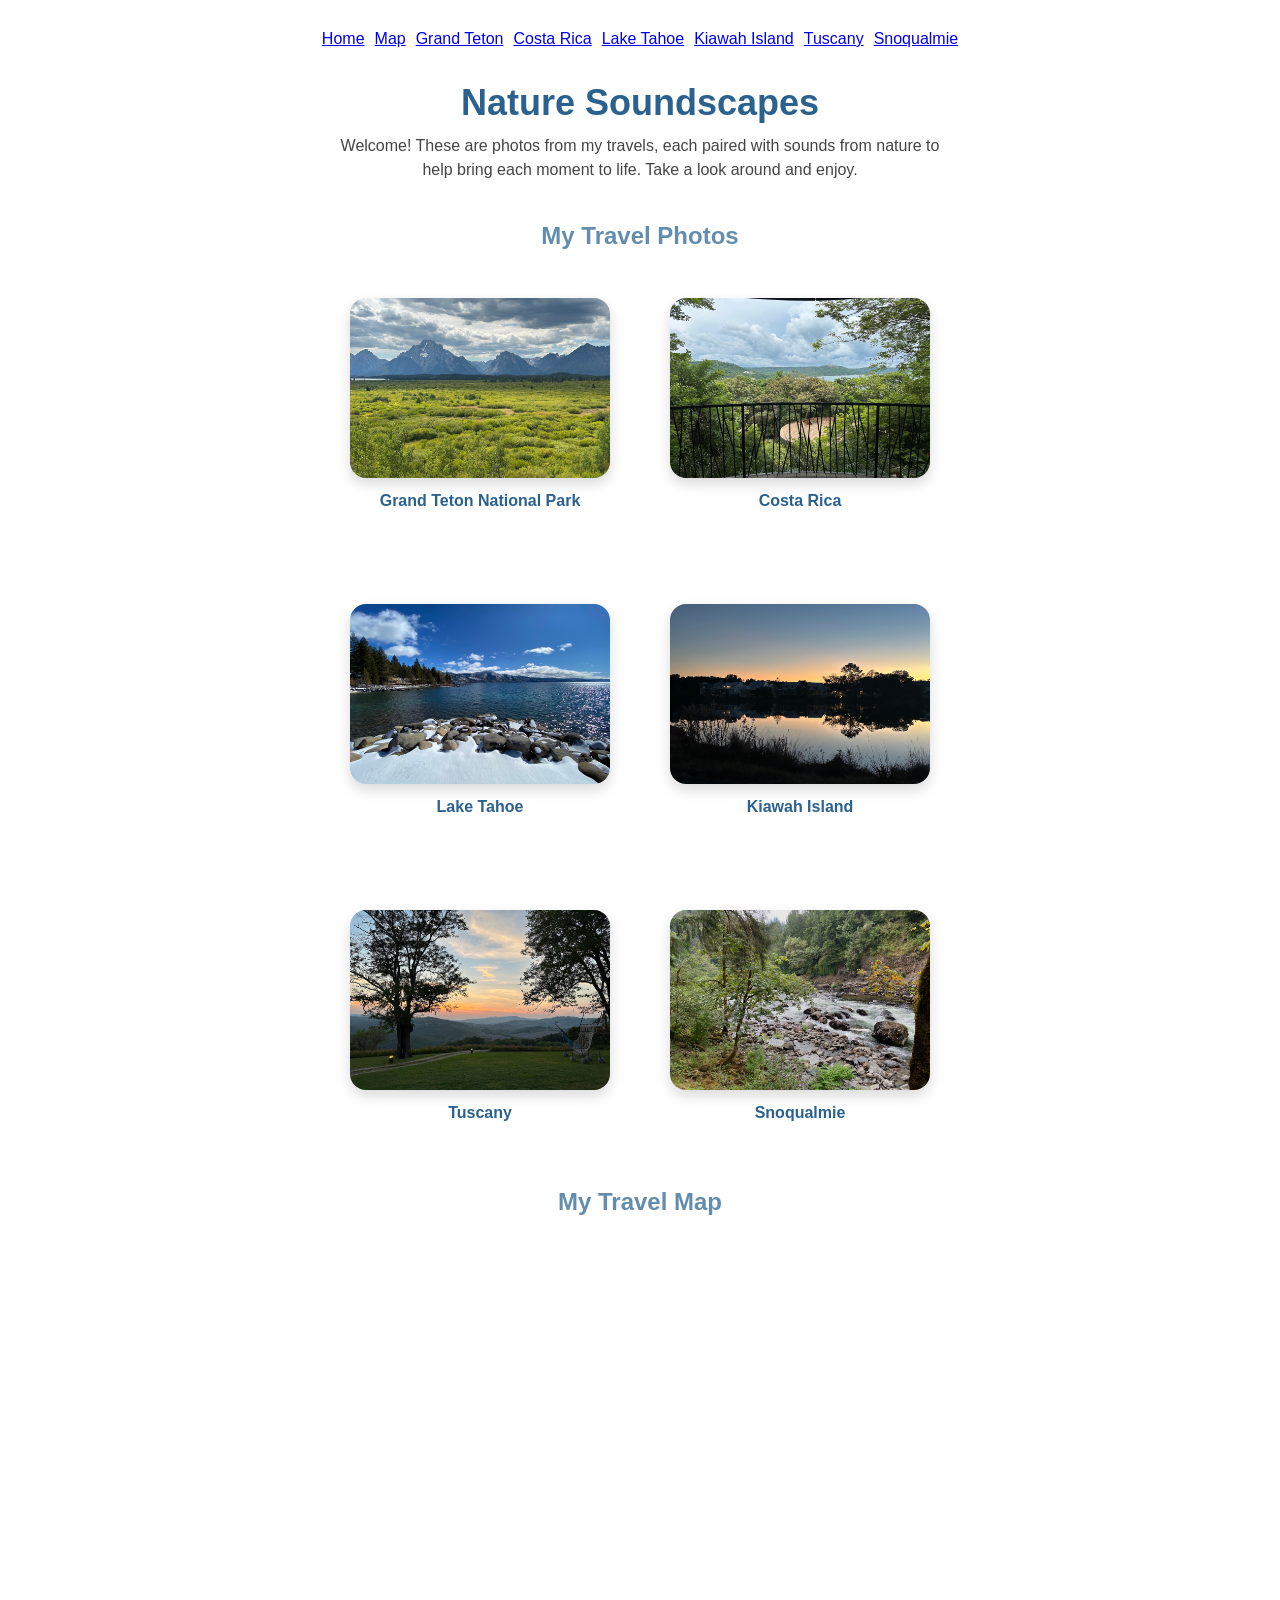
<file: Index.html>
<!DOCTYPE html>
<html>

<head>
  <title>Nature Soundscapes</title>
  <link rel="stylesheet" href="Main Page CSS1.css">
  <link rel="icon" type="image/x-icon" href="favicon.ico">
</head>

<body>

  <div class="topnav">

  <a class="active" href="#home">Home</a>
  
  <a href="#map">Map</a>

  <a href="#" onclick="openPopup(
    'Grand Teton National Park',
    'Jackson.jpg',
    'The Tetons are one of the youngest mountain ranges in North America. The mountains rise straight up from the valley with no foothills. The park is home to wildlife like moose, bears, elk, and wolves. Many of the lakes and sharp peaks were formed by glaciers. It’s a great place for stargazing because there’s very little light pollution.',
    'Jackson.wav'
  )">
    Grand Teton
  </a>

  <a href="#" onclick="openPopup(
    'Costa Rica',
    'Costa Rica.jpg',
    'Costa Rica is known for its rainforests, beaches, and incredible biodiversity. It has over 500,000 species of animals and plants which is about 5% of the world’s total. The country has many active and dormant volcanoes. About 25% of the land is protected in national parks and reserves. Costa Rica is famous for its motto “Pura Vida.”',
    'Liberia.wav'
  )">
    Costa Rica
  </a>

  <a href="#" onclick="openPopup(
    'Lake Tahoe',
    'Tahoe.jpg',
    'Lake Tahoe is one of the deepest lakes in the United States. It’s famous for its incredibly clear blue water. The lake sits high in the mountains along the California–Nevada border. It’s a popular spot for skiing in winter and swimming in summer. The area is surrounded by pine forests and hiking trails.',
    'Tahoe.wav'
  )">
    Lake Tahoe
  </a>

  <a href="#" onclick="openPopup(
    'Kiawah Island',
    'Charleston.jpg',
    'Sea islands near Charleston known for beaches, wildlife, and peaceful nature.',
    'Charleston.wav'
  )">
    Kiawah Island
  </a>

  <a href="#" onclick="openPopup(
    'Tuscany',
    'Italy.jpg',
    'Tuscany is known for rolling hills, vineyards, and historic cities like Florence. It produces famous wines like Chianti. Many Renaissance artists came from this region. It is also known for traditional Italian food and olive oil.',
    'Tuscany.wav'
  )">
    Tuscany
  </a>

  <a href="#" onclick="openPopup(
    'Snoqualmie',
    'Snoqualmie.jpg',
    'Snoqualmie is in the Cascade Mountains and is famous for Snoqualmie Falls. The area has lush forests, rain, and scenic hiking trails. It is a popular photography and nature spot in Washington.',
    'Snoqualmie.wav'
  )">
    Snoqualmie
  </a>

</div>

<header>
  <h1 class="title">Nature Soundscapes</h1>
  <p class="intro">
    Welcome! These are photos from my travels, each paired with sounds from nature
    to help bring each moment to life. Take a look around and enjoy.
  </p>
</header>

<main>
<h2 class="subtitle">My Travel Photos</h2>

<section class="gallery">

<div class="row">

<div class="photo-card">
<img class="photo" src="Jackson.jpg"
onclick="openPopup('Grand Teton National Park','Jackson.jpg','Look at the amazing Teton Mountains!  The Tetons are one of the youngest mountain ranges in North America. The mountains rise straight up from the valley with no foothills. The park is home to wildlife like moose, bears, elk, and wolves. Many of the lakes and sharp peaks were formed by glaciers. It’s a great place for stargazing because there’s very little light pollution.','Jackson.wav')">
<p class="caption">Grand Teton National Park</p>
</div>

<div class="photo-card">
<img class="photo" src="Costa Rica.jpg"
onclick="openPopup('Costa Rica','Costa Rica.jpg','Enjoy the rainforest of Liberia. Costa Rica is known for its rainforests, beaches, and incredible biodiversity. It has over 500,000 species of animals and plants which is about 5% of the world’s total. The country has many active and dormant volcanoes. About 25% of the land is protected in national parks and reserves. Costa Rica is famous for its motto “Pura Vida,” meaning “pure life” or enjoying life.','Liberia.wav')">
<p class="caption">Costa Rica</p>
</div>

</div>


<div class="row">

<div class="photo-card">
<img class="photo" src="Tahoe.jpg"
onclick="openPopup('Lake Tahoe','Tahoe.jpg','Relax with the lake waves and snowy beach. Lake Tahoe is one of the deepest lakes in the United States. It’s famous for its incredibly clear blue water. The lake sits high in the mountains along the California–Nevada border. It’s a popular spot for skiing in winter and swimming/boating in summer. The area is surrounded by pine forests and scenic hiking trails.','Tahoe.wav')">
<p class="caption">Lake Tahoe</p>
</div>

<div class="photo-card">
<img class="photo" src="Charleston.jpg"
onclick="openPopup('Kiawah Island','Charleston.jpg','Experience the sea islands just outside of Charleston','Charleston.wav')">
<p class="caption">Kiawah Island</p>
</div>

</div>


<div class="row">

<div class="photo-card">
<img class="photo" src="Italy.jpg"
onclick="openPopup('Tuscany','Italy.jpg','Look over the beautiful valleys of Tuscany. Tuscany is known for its rolling hills, vineyards, and beautiful countryside. It produces famous wines like Chianti. The region is home to historic cities like Florence, a center of Renaissance art. Many great artists like Leonardo da Vinci came from Tuscany. Tuscany is known for its simple, traditional food, like fresh pasta, bread, and olive oil dishes.','Tuscany.wav')">
<p class="caption">Tuscany</p>
</div>

<div class="photo-card">
<img class="photo" src="Snoqualmie.jpg"
onclick="openPopup('Snoqualmie','Snoqualmie.jpg','View the lovely landscapes of Washington. It’s located in the Cascade Mountains in Washington state. It’s famous for the powerful Snoqualmie Falls, a 268-foot waterfall. The area has a historic railroad and scenic train rides. The region gets lots of rain and lush green forests year-round. It’s a popular spot for hiking, nature views, and photography.','Snoqualmie.wav')">
<p class="caption">Snoqualmie</p>
</div>

</div>

</section>
</main>


<div id="popup" class="popup">

<div class="popup-content">

<span class="close" onclick="closePopup()">&times;</span>

<h2 id="popup-title"></h2>

<img id="popup-image" class="popup-photo">

<p id="popup-text"></p>

<audio id="popup-audio" controls loop>
<source id="popup-audio-source" src="" type="audio/wav">
</audio>

</div>

</div>

<section id="map">

  <h2 class="subtitle">My Travel Map</h2>

  <iframe
    src="https://www.google.com/maps/d/embed?mid=1DFdwtVyTe9rvk0j35uMjtyq1SfKGRxg&ehbc=2E312F&noprof=1"
    width="100%"
    height="500"
    style="border:0;"
    loading="lazy">
  </iframe>

</section>

<script>

function openPopup(title,image,text,audio){

document.getElementById("popup-title").innerText = title;

document.getElementById("popup-image").src = image;

document.getElementById("popup-text").innerText = text;

document.getElementById("popup-audio-source").src = audio;

document.getElementById("popup-audio").load();

document.getElementById("popup").style.display = "flex";

}

function closePopup(){

document.getElementById("popup").style.display = "none";

document.getElementById("popup-audio").pause();

}

</script>
</file>
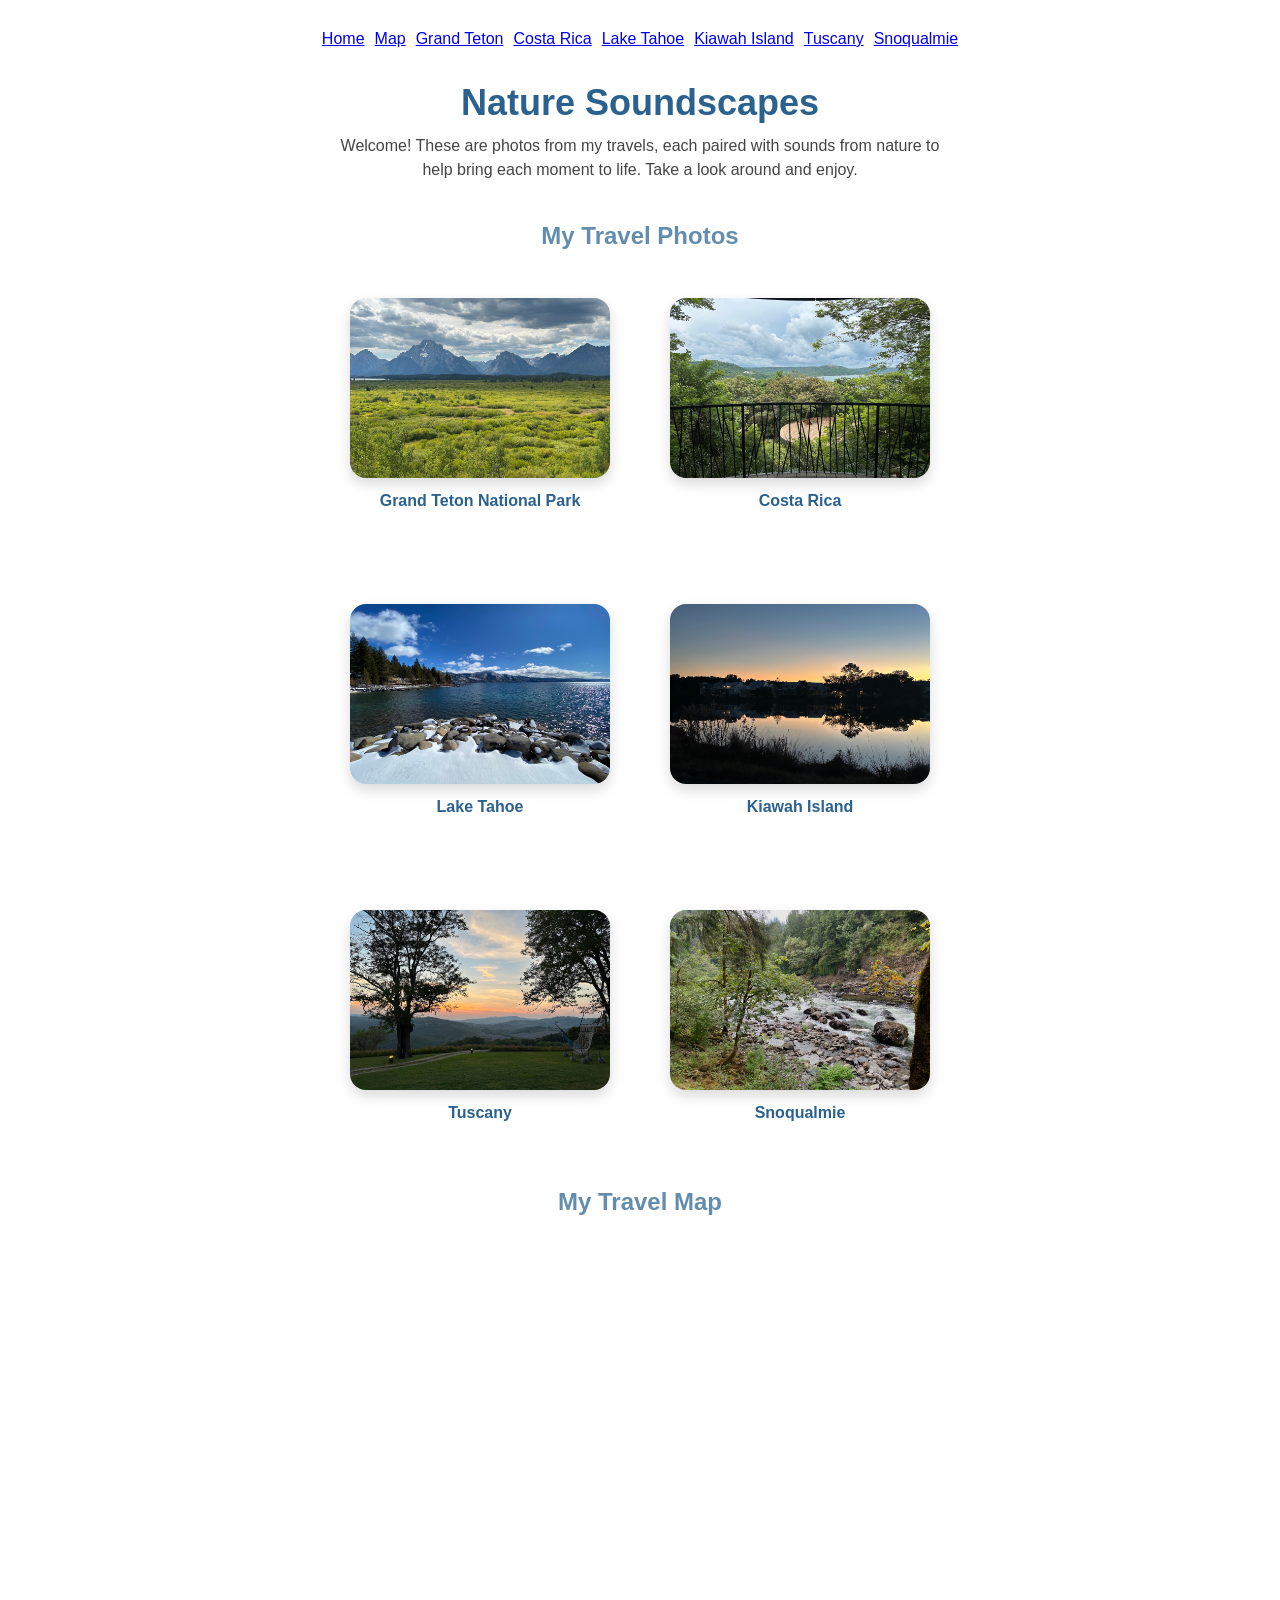
<file: index.html>
<!DOCTYPE html>
<html>

<head>
  <title>Nature Soundscapes</title>
  <link rel="stylesheet" href="Main Page CSS1.css">
  <link rel="icon" type="image/x-icon" href="favicon.ico">
</head>

<body>

  <div class="topnav">

  <a class="active" href="#home">Home</a>
  
  <a href="#map">Map</a>

  <a href="#" onclick="openPopup(
    'Grand Teton National Park',
    'Jackson.jpg',
    'The Tetons are one of the youngest mountain ranges in North America. The mountains rise straight up from the valley with no foothills. The park is home to wildlife like moose, bears, elk, and wolves. Many of the lakes and sharp peaks were formed by glaciers. It’s a great place for stargazing because there’s very little light pollution.',
    'Jackson.wav'
  )">
    Grand Teton
  </a>

  <a href="#" onclick="openPopup(
    'Costa Rica',
    'Costa Rica.jpg',
    'Costa Rica is known for its rainforests, beaches, and incredible biodiversity. It has over 500,000 species of animals and plants which is about 5% of the world’s total. The country has many active and dormant volcanoes. About 25% of the land is protected in national parks and reserves. Costa Rica is famous for its motto “Pura Vida.”',
    'Liberia.wav'
  )">
    Costa Rica
  </a>

  <a href="#" onclick="openPopup(
    'Lake Tahoe',
    'Tahoe.jpg',
    'Lake Tahoe is one of the deepest lakes in the United States. It’s famous for its incredibly clear blue water. The lake sits high in the mountains along the California–Nevada border. It’s a popular spot for skiing in winter and swimming in summer. The area is surrounded by pine forests and hiking trails.',
    'Tahoe.wav'
  )">
    Lake Tahoe
  </a>

  <a href="#" onclick="openPopup(
    'Kiawah Island',
    'Charleston.jpg',
    'Sea islands near Charleston known for beaches, wildlife, and peaceful nature.',
    'Charleston.wav'
  )">
    Kiawah Island
  </a>

  <a href="#" onclick="openPopup(
    'Tuscany',
    'Italy.jpg',
    'Tuscany is known for rolling hills, vineyards, and historic cities like Florence. It produces famous wines like Chianti. Many Renaissance artists came from this region. It is also known for traditional Italian food and olive oil.',
    'Tuscany.wav'
  )">
    Tuscany
  </a>

  <a href="#" onclick="openPopup(
    'Snoqualmie',
    'Snoqualmie.jpg',
    'Snoqualmie is in the Cascade Mountains and is famous for Snoqualmie Falls. The area has lush forests, rain, and scenic hiking trails. It is a popular photography and nature spot in Washington.',
    'Snoqualmie.wav'
  )">
    Snoqualmie
  </a>

</div>

<header>
  <h1 class="title">Nature Soundscapes</h1>
  <p class="intro">
    Welcome! These are photos from my travels, each paired with sounds from nature
    to help bring each moment to life. Take a look around and enjoy.
  </p>
</header>

<main>
<h2 class="subtitle">My Travel Photos</h2>

<section class="gallery">

<div class="row">

<div class="photo-card">
<img class="photo" src="Jackson.jpg"
onclick="openPopup('Grand Teton National Park','Jackson.jpg','Look at the amazing Teton Mountains!  The Tetons are one of the youngest mountain ranges in North America. The mountains rise straight up from the valley with no foothills. The park is home to wildlife like moose, bears, elk, and wolves. Many of the lakes and sharp peaks were formed by glaciers. It’s a great place for stargazing because there’s very little light pollution.','Jackson.wav')">
<p class="caption">Grand Teton National Park</p>
</div>

<div class="photo-card">
<img class="photo" src="Costa Rica.jpg"
onclick="openPopup('Costa Rica','Costa Rica.jpg','Enjoy the rainforest of Liberia. Costa Rica is known for its rainforests, beaches, and incredible biodiversity. It has over 500,000 species of animals and plants which is about 5% of the world’s total. The country has many active and dormant volcanoes. About 25% of the land is protected in national parks and reserves. Costa Rica is famous for its motto “Pura Vida,” meaning “pure life” or enjoying life.','Liberia.wav')">
<p class="caption">Costa Rica</p>
</div>

</div>


<div class="row">

<div class="photo-card">
<img class="photo" src="Tahoe.jpg"
onclick="openPopup('Lake Tahoe','Tahoe.jpg','Relax with the lake waves and snowy beach. Lake Tahoe is one of the deepest lakes in the United States. It’s famous for its incredibly clear blue water. The lake sits high in the mountains along the California–Nevada border. It’s a popular spot for skiing in winter and swimming/boating in summer. The area is surrounded by pine forests and scenic hiking trails.','Tahoe.wav')">
<p class="caption">Lake Tahoe</p>
</div>

<div class="photo-card">
<img class="photo" src="Charleston.jpg"
onclick="openPopup('Kiawah Island','Charleston.jpg','Experience the sea islands just outside of Charleston','Charleston.wav')">
<p class="caption">Kiawah Island</p>
</div>

</div>


<div class="row">

<div class="photo-card">
<img class="photo" src="Italy.jpg"
onclick="openPopup('Tuscany','Italy.jpg','Look over the beautiful valleys of Tuscany. Tuscany is known for its rolling hills, vineyards, and beautiful countryside. It produces famous wines like Chianti. The region is home to historic cities like Florence, a center of Renaissance art. Many great artists like Leonardo da Vinci came from Tuscany. Tuscany is known for its simple, traditional food, like fresh pasta, bread, and olive oil dishes.','Tuscany.wav')">
<p class="caption">Tuscany</p>
</div>

<div class="photo-card">
<img class="photo" src="Snoqualmie.jpg"
onclick="openPopup('Snoqualmie','Snoqualmie.jpg','View the lovely landscapes of Washington. It’s located in the Cascade Mountains in Washington state. It’s famous for the powerful Snoqualmie Falls, a 268-foot waterfall. The area has a historic railroad and scenic train rides. The region gets lots of rain and lush green forests year-round. It’s a popular spot for hiking, nature views, and photography.','Snoqualmie.wav')">
<p class="caption">Snoqualmie</p>
</div>

</div>

</section>
</main>


<div id="popup" class="popup">

<div class="popup-content">

<span class="close" onclick="closePopup()">&times;</span>

<h2 id="popup-title"></h2>

<img id="popup-image" class="popup-photo">

<p id="popup-text"></p>

<audio id="popup-audio" controls loop>
<source id="popup-audio-source" src="" type="audio/wav">
</audio>

</div>

</div>

<section id="map">

  <h2 class="subtitle">My Travel Map</h2>

  <iframe
    src="https://www.google.com/maps/d/embed?mid=1DFdwtVyTe9rvk0j35uMjtyq1SfKGRxg&ehbc=2E312F&noprof=1"
    width="100%"
    height="500"
    style="border:0;"
    loading="lazy">
  </iframe>

</section>

<script>

function openPopup(title,image,text,audio){

document.getElementById("popup-title").innerText = title;

document.getElementById("popup-image").src = image;

document.getElementById("popup-text").innerText = text;

document.getElementById("popup-audio-source").src = audio;

document.getElementById("popup-audio").load();

document.getElementById("popup").style.display = "flex";

}

function closePopup(){

document.getElementById("popup").style.display = "none";

document.getElementById("popup-audio").pause();

}

</script>
</file>
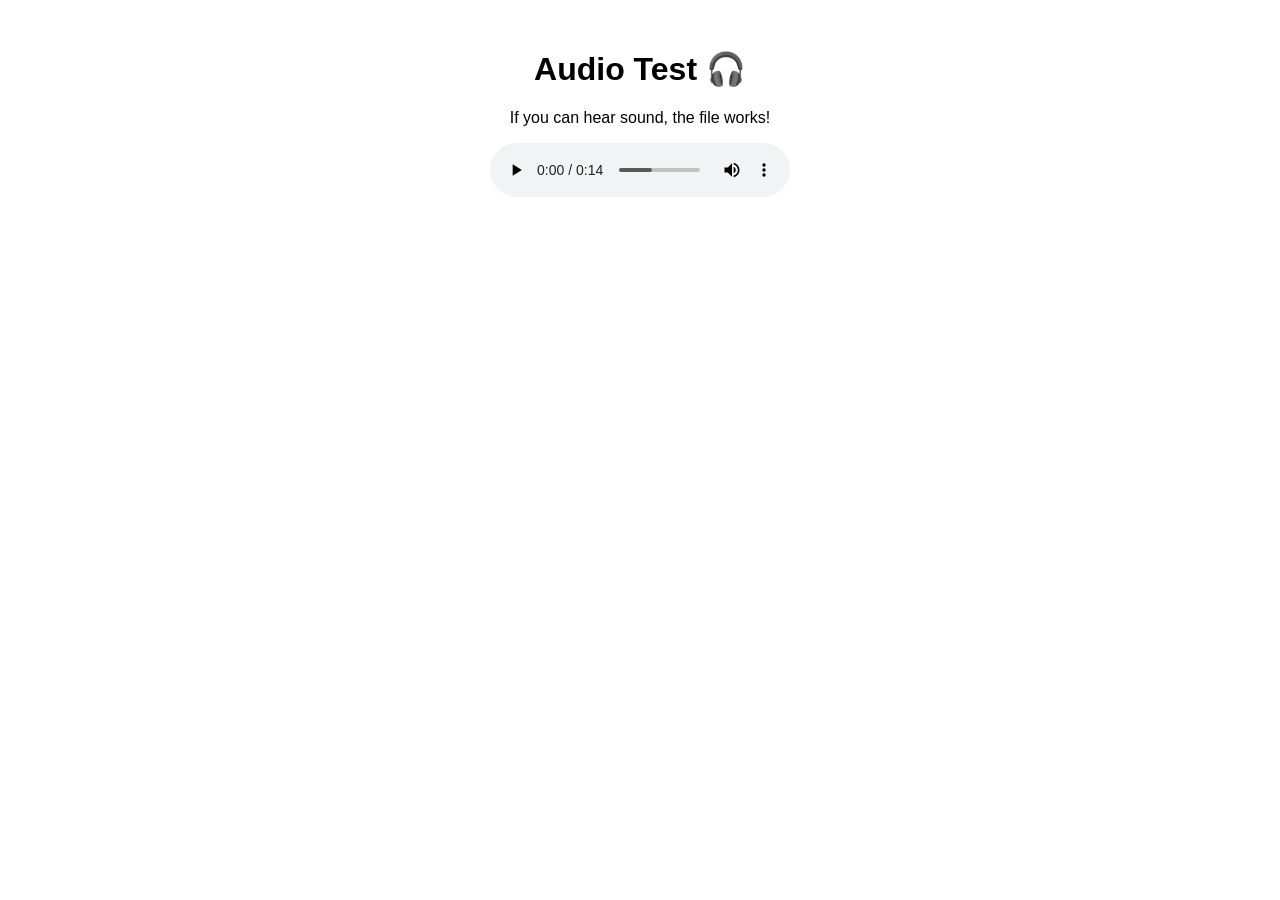
<file: Audio test.html>
<!DOCTYPE html>
<html>
<head>
  <title>Audio Test</title>
</head>

<body style="text-align:center; font-family:Arial; margin-top:50px;">

  <h1>Audio Test 🎧</h1>
  <p>If you can hear sound, the file works!</p>

  <audio controls>
    <source src="Tuscany.wav" type="audio/wav">
  </audio>

</body>
</html>
</file>
<file: Main Page CSS1.css>
body {
  font-family: Arial, Helvetica, sans-serif; /* built-in fonts */
  background-color: #ffffff;
  text-align: center;
  margin: 0;
  padding: 20px;
}

.title {
  color: #2b618e;
  font-size: 36px;
  margin-bottom: 10px;
}

.subtitle {
  color: #638dae;
  margin-top: 40px;
}

.intro {
  max-width: 600px;
  margin: 10px auto 30px;
  font-size: 16px;
  line-height: 1.5;
  color: #444;
}

.gallery {
  max-width: 900px;
  margin: auto;
}

.row {
  display: flex;
  justify-content: center;
  gap: 40px;
  margin-bottom: 40px;
}

.photo-card {
  padding: 10px;
  border-radius: 18px;
}

.photo {
  border-radius: 16px;
  margin-top: 18px;
  box-shadow: 0 6px 14px rgba(0, 0, 0, 0.15); /* fixed */
  transition: transform 0.25s ease, box-shadow 0.25s ease;
  width: 260px;
  height: 180px;
  object-fit: cover;
  cursor: pointer;
}

.photo:hover {
  transform: scale(1.05);
  box-shadow: 0 12px 22px rgba(0,0,0,0.2);
}

.caption {
  margin-top: 10px;
  font-weight: bold;
  color: #2b618e;
}

.popup {
  display: none;
  position: fixed;
  top: 0;
  left: 0;
  width: 100%;
  height: 100%;
  background: rgba(0,0,0,0.6);
  justify-content: center;
  align-items: center;
}

/* ✅ shown only when JS adds .active */
.popup.active { display: flex; }

.popup-content {
  background: white;
  padding: 30px;
  border-radius: 18px;
  width: 460px;
  text-align: center;
  position: relative;
  box-shadow: 0 10px 30px rgba(0,0,0,0.25);
  animation: fadeIn 0.3s ease; 
  max-height: 85vh;    
  overflow-y:  auto;    
}

.popup-photo {
  width: 60vh; /*60vh */
  border-radius: 12px;
  margin-top: 10px;
}

#popup-text {
  margin-top: 12px;
  color: #555;
  line-height: 1.4;
}

audio {
  margin-top: 15px;
  width: 100%;
}

.close {
  position: absolute;
  top: 10px;
  right: 15px;
  font-size: 26px;
  cursor: pointer;
  color: #666;
}

.close:hover {
  color: black;
}

.topnav {
  background-color: #ffffff;
  overflow: hidden;
  display: flex;
  justify-content: center;
  gap: 10px;
  padding: 10px;
  position: sticky;
  top: 0;
  color: rgb(87, 214, 221)
}


@keyframes fadeIn {
  from { opacity: 0; transform: scale(0.80); }
  to   { opacity: 1; transform: scale(1); }
}

/* Mobile responsiveness */
@media (max-width: 500px) {
  .row {
    flex-direction: column;
    gap: 20px;
  }

  .photo {
    width: 75%;
    height: 85%;
  }

  .popup-content {
    width: 90%;
    height: 85%;
  }
}
</file>
